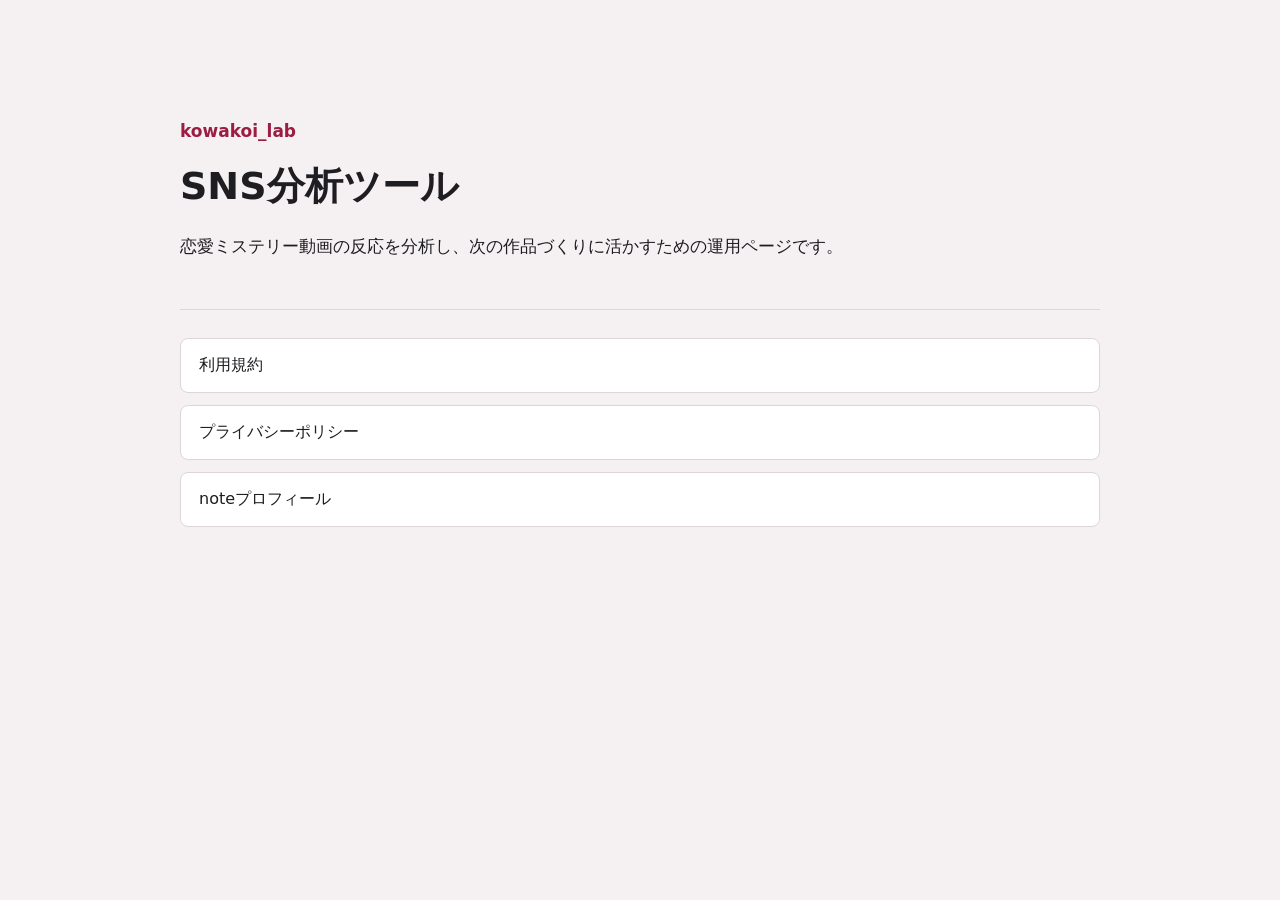
<file: index.html>
<!doctype html>
<html lang="ja">
<head>
  <meta charset="utf-8">
  <meta name="viewport" content="width=device-width, initial-scale=1">
  <title>kowakoi_lab SNS分析ツール</title>
  <meta name="description" content="kowakoi_lab SNS分析ツールの公式ページです。">
  <link rel="stylesheet" href="./style.css">
</head>
<body>
  <main class="page">
    <section class="hero">
      <p class="eyebrow">kowakoi_lab</p>
      <h1>SNS分析ツール</h1>
      <p>
        恋愛ミステリー動画の反応を分析し、次の作品づくりに活かすための運用ページです。
      </p>
    </section>

    <section class="links" aria-label="公式リンク">
      <a href="./terms.html">利用規約</a>
      <a href="./privacy.html">プライバシーポリシー</a>
      <a href="https://note.com/kowakoi_lab">noteプロフィール</a>
    </section>
  </main>
</body>
</html>
</file>
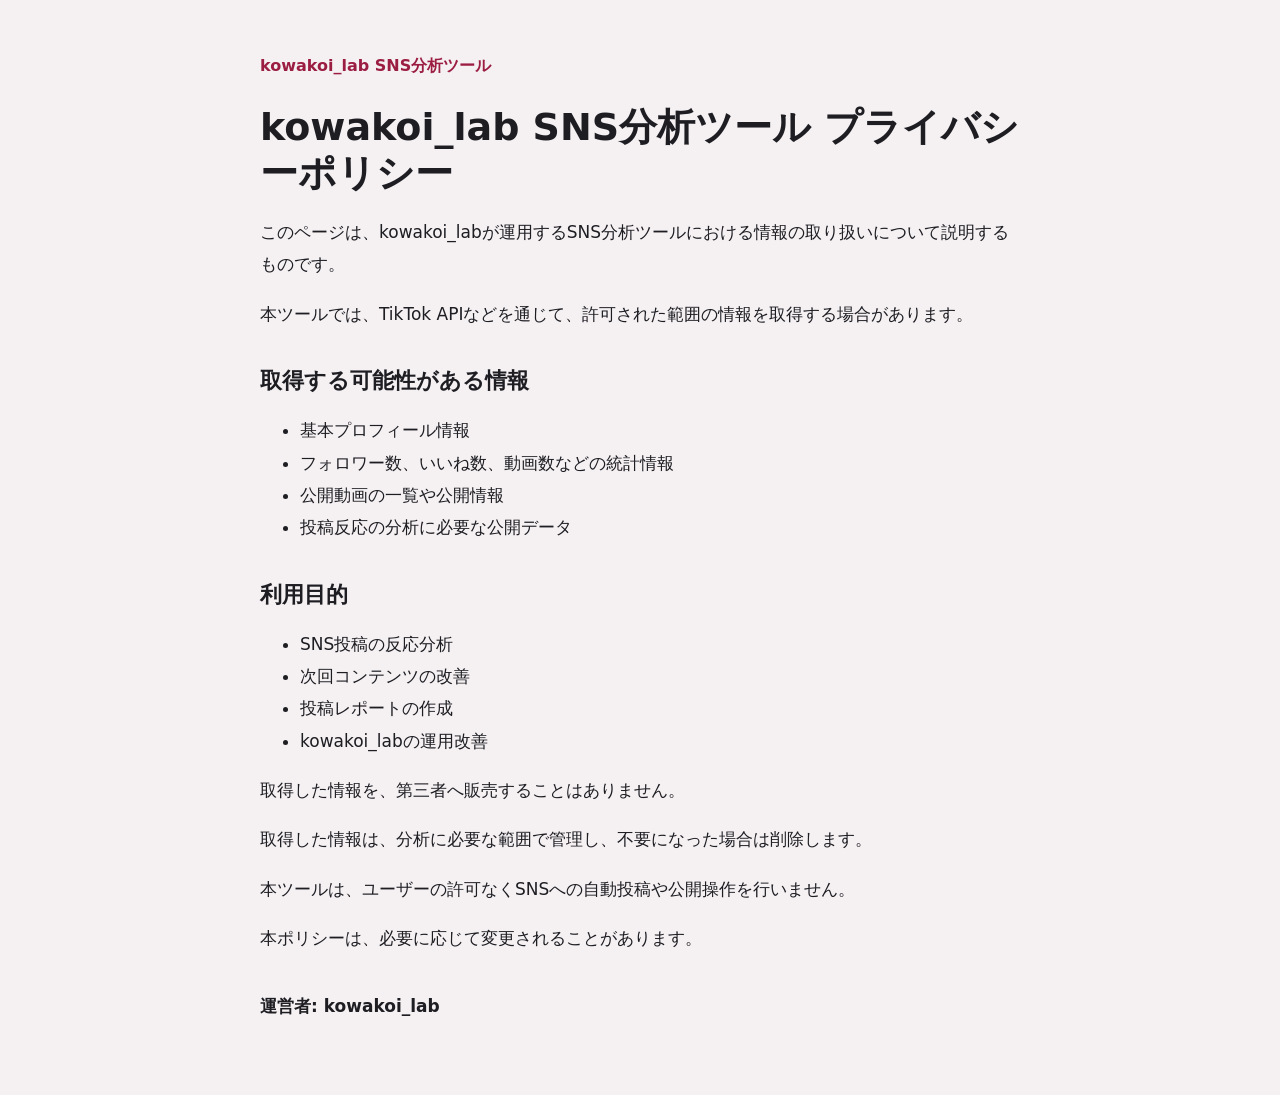
<file: privacy.html>
<!doctype html>
<html lang="ja">
<head>
  <meta charset="utf-8">
  <meta name="viewport" content="width=device-width, initial-scale=1">
  <title>プライバシーポリシー | kowakoi_lab SNS分析ツール</title>
  <meta name="description" content="kowakoi_lab SNS分析ツールのプライバシーポリシーです。">
  <link rel="stylesheet" href="./style.css">
</head>
<body>
  <main class="page doc">
    <a class="back" href="./index.html">kowakoi_lab SNS分析ツール</a>
    <h1>kowakoi_lab SNS分析ツール プライバシーポリシー</h1>

    <p>このページは、kowakoi_labが運用するSNS分析ツールにおける情報の取り扱いについて説明するものです。</p>
    <p>本ツールでは、TikTok APIなどを通じて、許可された範囲の情報を取得する場合があります。</p>

    <h2>取得する可能性がある情報</h2>
    <ul>
      <li>基本プロフィール情報</li>
      <li>フォロワー数、いいね数、動画数などの統計情報</li>
      <li>公開動画の一覧や公開情報</li>
      <li>投稿反応の分析に必要な公開データ</li>
    </ul>

    <h2>利用目的</h2>
    <ul>
      <li>SNS投稿の反応分析</li>
      <li>次回コンテンツの改善</li>
      <li>投稿レポートの作成</li>
      <li>kowakoi_labの運用改善</li>
    </ul>

    <p>取得した情報を、第三者へ販売することはありません。</p>
    <p>取得した情報は、分析に必要な範囲で管理し、不要になった場合は削除します。</p>
    <p>本ツールは、ユーザーの許可なくSNSへの自動投稿や公開操作を行いません。</p>
    <p>本ポリシーは、必要に応じて変更されることがあります。</p>

    <p class="operator">運営者: kowakoi_lab</p>
  </main>
</body>
</html>
</file>
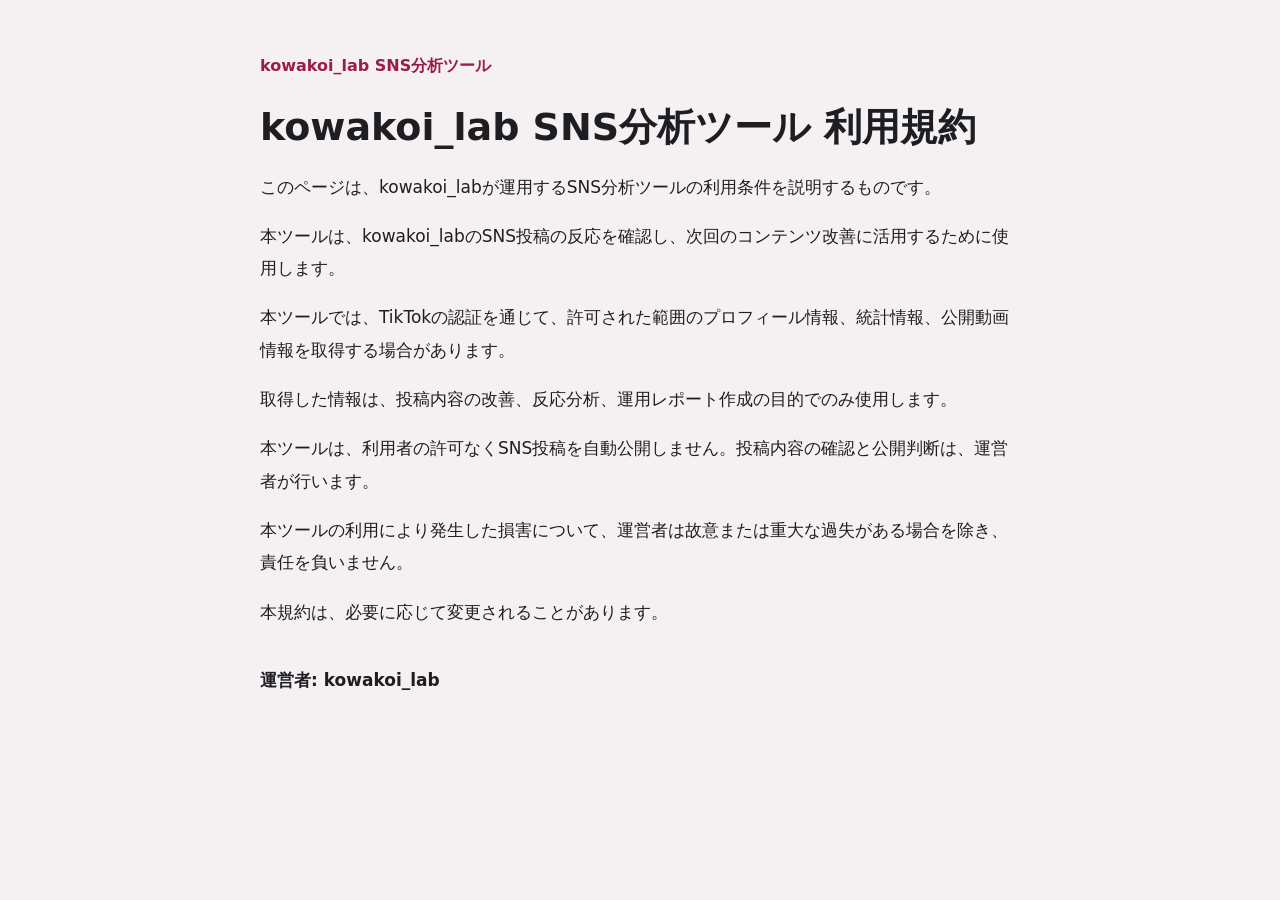
<file: terms.html>
<!doctype html>
<html lang="ja">
<head>
  <meta charset="utf-8">
  <meta name="viewport" content="width=device-width, initial-scale=1">
  <title>利用規約 | kowakoi_lab SNS分析ツール</title>
  <meta name="description" content="kowakoi_lab SNS分析ツールの利用規約です。">
  <link rel="stylesheet" href="./style.css">
</head>
<body>
  <main class="page doc">
    <a class="back" href="./index.html">kowakoi_lab SNS分析ツール</a>
    <h1>kowakoi_lab SNS分析ツール 利用規約</h1>

    <p>このページは、kowakoi_labが運用するSNS分析ツールの利用条件を説明するものです。</p>
    <p>本ツールは、kowakoi_labのSNS投稿の反応を確認し、次回のコンテンツ改善に活用するために使用します。</p>
    <p>本ツールでは、TikTokの認証を通じて、許可された範囲のプロフィール情報、統計情報、公開動画情報を取得する場合があります。</p>
    <p>取得した情報は、投稿内容の改善、反応分析、運用レポート作成の目的でのみ使用します。</p>
    <p>本ツールは、利用者の許可なくSNS投稿を自動公開しません。投稿内容の確認と公開判断は、運営者が行います。</p>
    <p>本ツールの利用により発生した損害について、運営者は故意または重大な過失がある場合を除き、責任を負いません。</p>
    <p>本規約は、必要に応じて変更されることがあります。</p>

    <p class="operator">運営者: kowakoi_lab</p>
  </main>
</body>
</html>
</file>
<file: style.css>
:root {
  color-scheme: light;
  font-family: system-ui, -apple-system, BlinkMacSystemFont, "Segoe UI", sans-serif;
  color: #1d1d22;
  background: #f5f1f3;
}

body {
  margin: 0;
  min-height: 100vh;
}

.page {
  width: min(920px, calc(100% - 32px));
  margin: 0 auto;
  padding: 56px 0;
}

.hero {
  padding: 42px 0 30px;
  border-bottom: 1px solid #ded5da;
}

.eyebrow,
.back {
  color: #9b1d42;
  font-weight: 700;
}

.back {
  display: inline-block;
  margin-bottom: 28px;
  text-decoration: none;
}

h1 {
  margin: 0 0 20px;
  font-size: 38px;
  line-height: 1.2;
}

h2 {
  margin-top: 36px;
  font-size: 22px;
}

p,
li {
  font-size: 17px;
  line-height: 1.9;
}

.links {
  display: grid;
  gap: 12px;
  margin-top: 28px;
}

.links a {
  display: block;
  padding: 16px 18px;
  color: #1d1d22;
  text-decoration: none;
  background: #fff;
  border: 1px solid #ded5da;
  border-radius: 8px;
}

.doc {
  max-width: 760px;
}

.operator {
  margin-top: 36px;
  font-weight: 700;
}

@media (max-width: 640px) {
  .page {
    padding: 36px 0;
  }

  h1 {
    font-size: 30px;
  }
}
</file>
